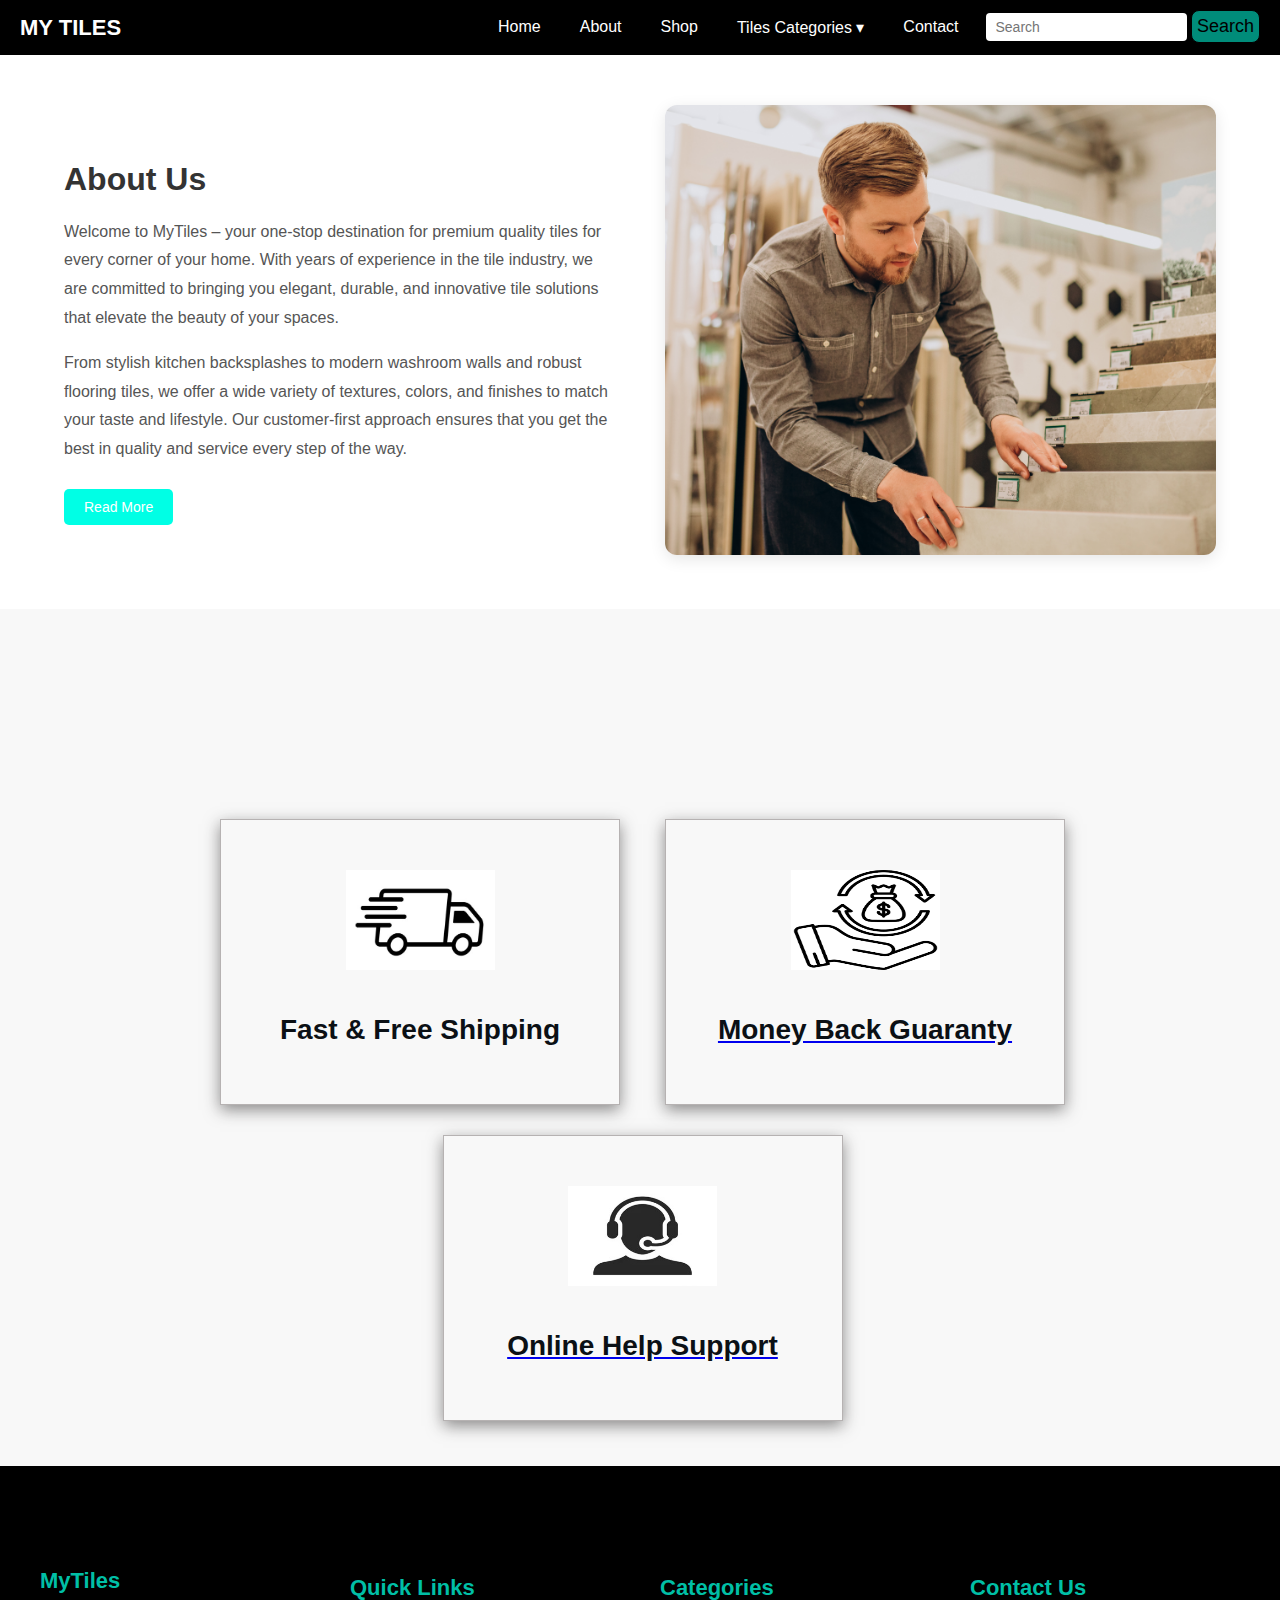
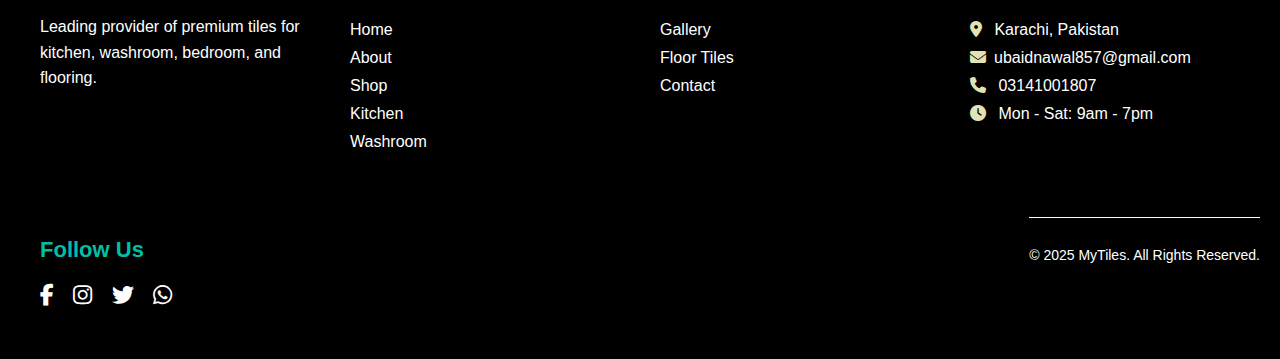
<file: about.html>
<!DOCTYPE html>
<html lang="en">
<head>
    <meta charset="UTF-8">
    <meta name="viewport" content="width=device-width, initial-scale=1.0">
       <link rel="stylesheet" href="https://cdnjs.cloudflare.com/ajax/libs/font-awesome/6.4.0/css/all.min.css">

 <link rel="stylesheet" href="https://cdnjs.cloudflare.com/ajax/libs/font-awesome/6.4.0/css/all.min.css">
  <script src="https://code.jquery.com/jquery-3.6.0.min.js"></script>
      <link rel="stylesheet" href="https://cdnjs.cloudflare.com/ajax/libs/font-awesome/6.4.0/css/all.min.css">
      <link href="https://cdn.jsdelivr.net/npm/bootstrap@5.0.2/dist/css/bootstrap.min.css" rel="stylesheet" integrity="sha384-EVSTQN3/azprG1Anm3QDgpJLIm9Nao0Yz1ztcQTwFspd3yD65VohhpuuCOmLASjC" crossorigin="anonymous">

    <link rel="stylesheet" href="about.css">
    <title>Document</title>
</head>
<body>
   
 



<nav>
  <a href="#" class="logo">MY TILES</a>

  <span class="toggle-btn" onclick="toggleMenu()">☰</span>

  <ul class="menu" id="menu">
    <li><a href="index.html">Home</a></li>
    <li><a href="about.html">About</a></li>
    <li><a href="shop.html">Shop</a></li>
    <li class="dropdown">
      <a href="#">Tiles Categories ▾</a>
      <ul class="dropdown-menu">
        <li><a href="kitchen.html">Kitchen Tiles</a></li>
        <li><a href="washroom.html">Washroom Tiles</a></li>
        <li><a href="galler.html">Gallery Tiles</a></li>
        <li><a href="faloor.html">Floor Tiles</a></li>
      </ul>
    </li>
    <li><a href="contact.html">Contact</a></li>
    <li class="search-bar">
     <form class="d-flex">
        <input class="form-control me-2" type="search" placeholder="Search" aria-label="Search">
        <button class="ubaid" type="submit">Search</button>
      </form>
    </li>
  </ul>
</nav>

<script>
  function toggleMenu() {
    const menu = document.getElementById("menu");
    menu.classList.toggle("active");
  }
</script>





  <div class="about-container">
    <div class="about-text">
      <h1>About Us</h1>
      <p>Welcome to MyTiles – your one-stop destination for premium quality tiles for every corner of your home. With years of experience in the tile industry, we are committed to bringing you elegant, durable, and innovative tile solutions that elevate the beauty of your spaces.</p>
      <p>From stylish kitchen backsplashes to modern washroom walls and robust flooring tiles, we offer a wide variety of textures, colors, and finishes to match your taste and lifestyle. Our customer-first approach ensures that you get the best in quality and service every step of the way.</p>
      <div class="more-text">
        <p>Our team of experts continuously researches the latest trends and technologies to bring you the most advanced tiling options available. Whether you're renovating a single room or constructing a whole new home, MyTiles is your trusted partner every step of the way.</p>
      </div>
      <div class="read-buttons">
        <a id="readMore">Read More</a>
        <a id="readLess" style="display:none;">Read Less</a>
      </div>
    </div>
    <div class="about-image">
      <img src="young-man-choosing-tiles-building-market.jpg" alt="About MyTiles">
    </div>
  </div>

  <script>
    $(document).ready(function() {
      $('#readMore').click(function() {
        $('.more-text').slideDown();
        $('#readMore').hide();
        $('#readLess').show();
      });
      $('#readLess').click(function() {
        $('.more-text').slideUp();
        $('#readMore').show();
        $('#readLess').hide();
      });
    });
  </script>


 <div class="card-container">
        <div class="cards">
            <div class="card-content">
            <img src="image/truck.jpg" class="sec15" alt="">
            <h2>Fast & Free Shipping</h2>
        </div>
        </div>
        <a href="mony-back.html">
        <div class="cards">
            <div class="card-content">
            <img src="image/money.png" class="sec15" alt="">
            <h2>Money Back Guaranty</h2>
        </div>
        </div>
        </a>
        <a href="online-hepls.html">
        <div class="cards">
            <div class="card-content">
            <img src="image/online.jpg" class="sec15" alt="">
            <h2>Online Help Support</h2>
        </div>
        </div>
      </div>
      </a>

<footer class="main-footer">
  <div class="main-footer-container">

    <div class="footer-col">
      <h3>MyTiles</h3>
      <p>Leading provider of premium tiles for kitchen, washroom, bedroom, and flooring.</p>
    </div>

    <div class="footer-col">
      <h4>Quick Links</h4>
      <ul>
        <li><a href="index.html">Home</a></li>
        <li><a href="about.html">About</a></li>
        <li><a href="shop.html">Shop</a></li>
        <li><a href="kitchen.html">Kitchen</a></li>
        <li><a href="washroom.html">Washroom</a></li>
      </ul>
    </div>

    <div class="footer-col">
      <h4>Categories</h4>
      <ul>
        <li><a href="galler.html">Gallery</a></li>
        <li><a href="faloor.html">Floor Tiles</a></li>
        <li><a href="contact.html">Contact</a></li>
      </ul>
    </div>

    <div class="footer-col">
      <h4>Contact Us</h4>
            <ul>
        <li><i class="fas fa-map-marker-alt"></i> Karachi, Pakistan</li>
        <li><i class="fas fa-envelope"></i>ubaidnawal857@gmail.com</li>
        <li><i class="fas fa-phone"></i> 03141001807</li>
        <li><i class="fas fa-clock"></i> Mon - Sat: 9am - 7pm</li>
      </ul>
    </div>

    

   <div class="footer-col">
      <h4>Follow Us</h4>
      <div class="social-icons">
        <a href="https://www.facebook.com/"><i class="fab fa-facebook-f"></i></a>
        <a href="https://www.instagram.com/"><i class="fab fa-instagram"></i></a>
        <a href="https://www.twitter.com/"><i class="fab fa-twitter"></i></a>
        <a href="https://www.whatsapp.com/"><i class="fab fa-whatsapp"></i></a>
      </div>
    </div>
  <div class="footer-bottom">
    <p>© 2025 MyTiles. All Rights Reserved.</p>
  </div>
</footer>


</body>
</html>
</file>
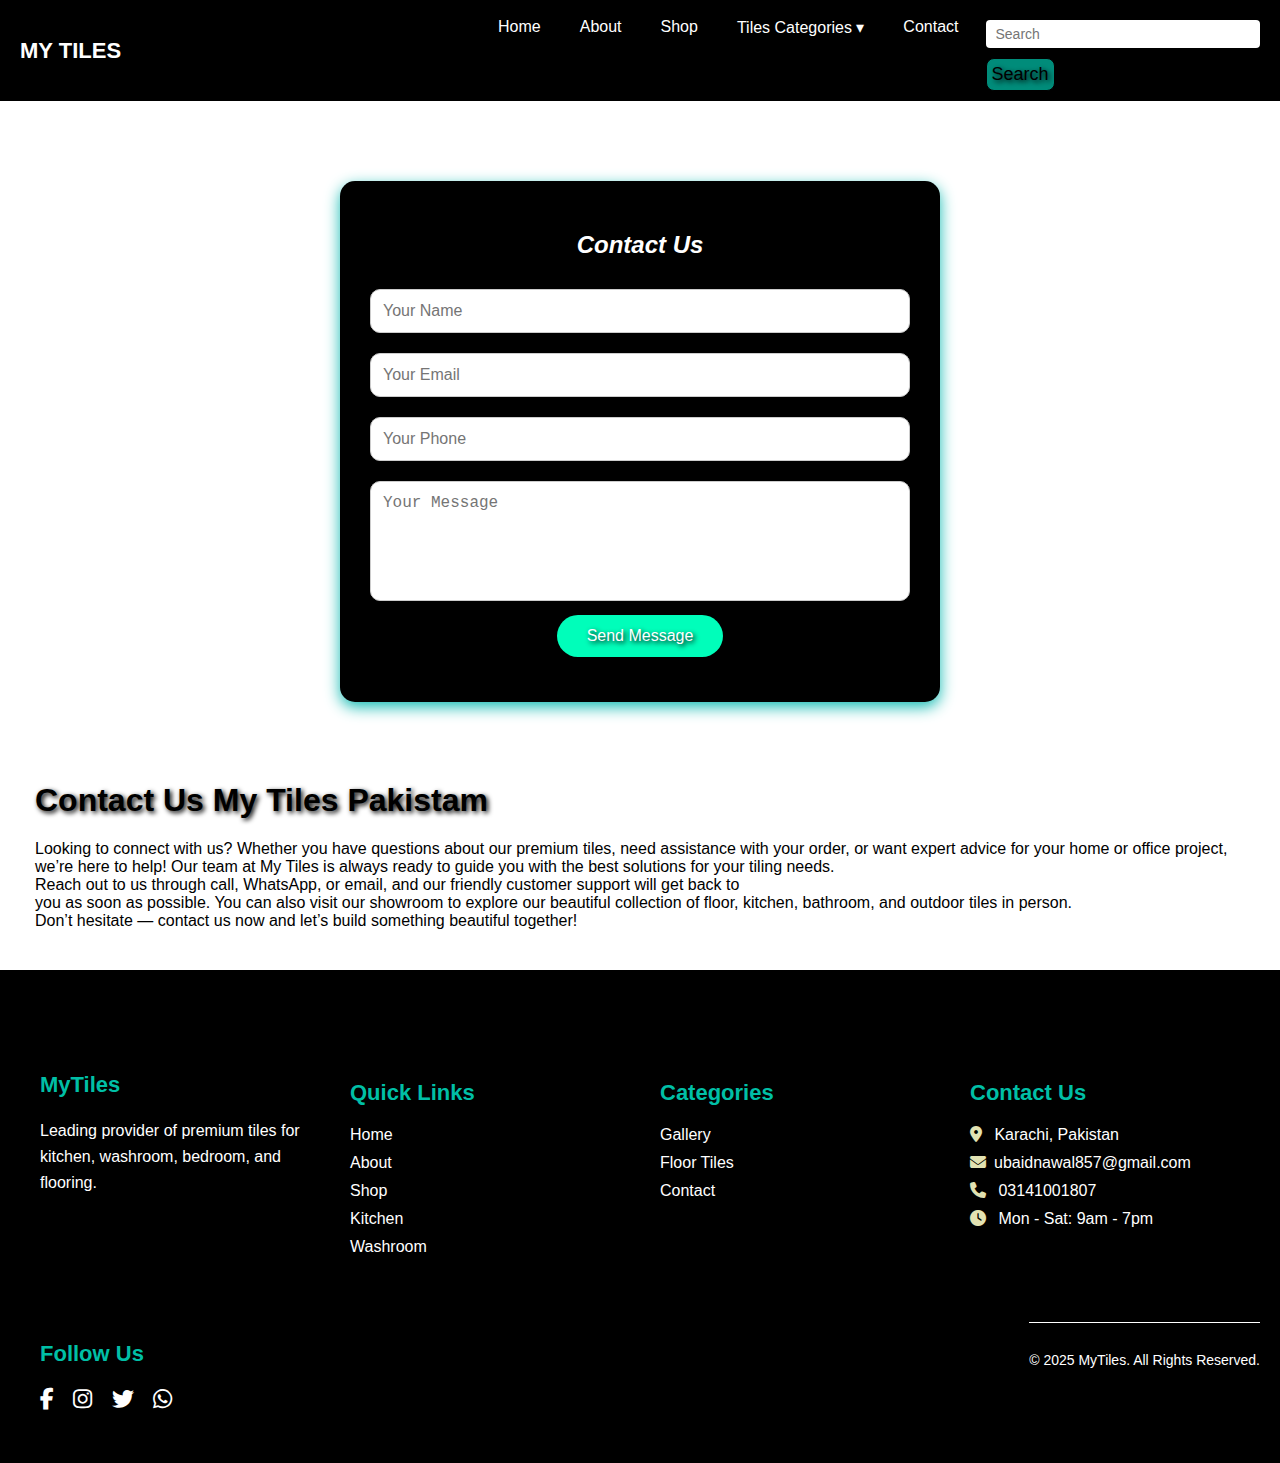
<file: contact.html>
<!DOCTYPE html>
<html lang="en">
<head>
    <meta charset="UTF-8">
    <meta name="viewport" content="width=device-width, initial-scale=1.0">
       <link rel="stylesheet" href="https://cdnjs.cloudflare.com/ajax/libs/font-awesome/6.4.0/css/all.min.css">

<link href="https://cdn.jsdelivr.net/npm/bootstrap@5.0.2/dist/css/bootstrap.min.css" rel="stylesheet" integrity="sha384-EVSTQN3/azprG1Anm3QDgpJLIm9Nao0Yz1ztcQTwFspd3yD65VohhpuuCOmLASjC" crossorigin="anonymous">
      <link rel="stylesheet" href="https://cdnjs.cloudflare.com/ajax/libs/font-awesome/6.4.0/css/all.min.css">

    <link rel="stylesheet" href="contact.css">
    <title>Document</title>
</head>
<body>
   
  <!-- Navbar -->
  <nav>
  <a href="#" class="logo">MY TILES</a>

  <span class="toggle-btn" onclick="toggleMenu()">☰</span>

  <ul class="menu" id="menu">
    <li><a href="index.html">Home</a></li>
    <li><a href="about.html">About</a></li>
    <li><a href="shop.html">Shop</a></li>
    <li class="dropdown">
      <a href="#">Tiles Categories ▾</a>
      <ul class="dropdown-menu">
        <li><a href="kitchen.html">Kitchen Tiles</a></li>
        <li><a href="washroom.html">Washroom Tiles</a></li>
        <li><a href="galler.html">Gallery Tiles</a></li>
        <li><a href="faloor.html">Floor Tiles</a></li>
      </ul>
    </li>
    <li><a href="contact.html">Contact</a></li>
    <li class="search-bar">
      <form class="d-flex">
        <input class="form-control me-2" type="search" placeholder="Search" aria-label="Search">
        <button class="ubaid" type="submit">Search</button>
      </form>
    </li>
  </ul>
</nav>

<script>
  function toggleMenu() {
    const menu = document.getElementById("menu");
    menu.classList.toggle("active");
  }
</script>



<div class="hero-overlay-text">
</div>

</section>

<div class="contact-container">
  <h2><em>Contact Us</em></h2>
  <form id="contact-form">
    <input type="text" id="name" placeholder="Your Name" required>
    <input type="email" id="email" placeholder="Your Email" required>
    <input type="text" id="phone" placeholder="Your Phone" required>
    <textarea id="message" placeholder="Your Message" required></textarea>
    <button type="submit">Send Message</button>
  </form>
  <div id="form-message"></div>
</div>

<script>
  // ✅ Corrected JavaScript targeting the form
  document.getElementById("contact-form").addEventListener("submit", function(e) {
    e.preventDefault(); // Stop actual form submission

    // Show alert message
    alert("Successfully Message  ");

    // Reset the form
    this.reset();

    // Optional: Show confirmation message in page too
    document.getElementById("form-message").textContent = "";
    document.getElementById("form-message").style.color = "green";
    document.getElementById("form-message").style.marginTop = "10px";
  });
</script>





<!-- 

 <div class="hero-overlay-text">
    
  </div>
</section>
    <div class="contact-container">
        <h2><em>Contact Us</em></h2>
        <form id="contact-form">
            <input type="text" id="name" placeholder="Your Name">
            <input type="email" id="email" placeholder="Your Email">
            <input type="text" id="phone" placeholder="Your Phone">
            <textarea id="message" placeholder="Your Message"></textarea>
            <button type="submit">Send Message</button>
        </form>
        <div id="form-message"></div>
    </div>


<script> -->

  
    <!-- // JavaScript code to handle form and show alert
    document.getElementById("contact-container").addEventListener("submit", function(e) {
      e.preventDefault(); // Stop actual form submission
      
      // Show alert message
      alert("Thank you! Your message has been sent.");
      
      // Optionally, reset the form
      this.reset();
    }); -->




</script>

<h1 class="live7"> Contact Us My Tiles Pakistam</h1>
<p class="live8">Looking to connect with us? Whether you have questions about our premium tiles, need assistance with your order, or want expert advice for your home or office project,<br> we’re here to help! Our team at My Tiles is always ready to guide you with the best solutions for your tiling needs.<br>

Reach out to us through call, WhatsApp, or email, and our friendly customer support will get back to<br> you as soon as possible. You can also visit our showroom to explore our beautiful collection of floor, kitchen, bathroom, and outdoor tiles in person.<br>

Don’t hesitate — contact us now and let’s build something beautiful together!

</p>
    

<footer class="main-footer">
  <div class="main-footer-container">

    <div class="footer-col">
      <h3>MyTiles</h3>
      <p>Leading provider of premium tiles for kitchen, washroom, bedroom, and flooring.</p>
    </div>

    <div class="footer-col">
      <h4>Quick Links</h4>
      <ul>
        <li><a href="index.html">Home</a></li>
        <li><a href="about.html">About</a></li>
        <li><a href="shop.html">Shop</a></li>
        <li><a href="kitchen.html">Kitchen</a></li>
        <li><a href="washroom.html">Washroom</a></li>
      </ul>
    </div>

    <div class="footer-col">
      <h4>Categories</h4>
      <ul>
        <li><a href="galler.html">Gallery</a></li>
        <li><a href="faloor.html">Floor Tiles</a></li>
        <li><a href="contact.html">Contact</a></li>
      </ul>
    </div>

    <div class="footer-col">
      <h4>Contact Us</h4>
         <ul>
        <li><i class="fas fa-map-marker-alt"></i> Karachi, Pakistan</li>
        <li><i class="fas fa-envelope"></i>ubaidnawal857@gmail.com</li>
        <li><i class="fas fa-phone"></i> 03141001807</li>
        <li><i class="fas fa-clock"></i> Mon - Sat: 9am - 7pm</li>
      </ul>
    </div>

   <div class="footer-col">
      <h4>Follow Us</h4>
      <div class="social-icons">
        <a href="https://www.facebook.com/"><i class="fab fa-facebook-f"></i></a>
        <a href="https://www.instagram.com/"><i class="fab fa-instagram"></i></a>
        <a href="https://www.twitter.com/"><i class="fab fa-twitter"></i></a>
        <a href="https://www.whatsapp.com/"><i class="fab fa-whatsapp"></i></a>
      </div>
    </div>
    
  <div class="footer-bottom">
    <p>© 2025 MyTiles. All Rights Reserved.</p>
  </div>
</footer>


    <script src="main.js"></script>

</body>
</html>
</file>
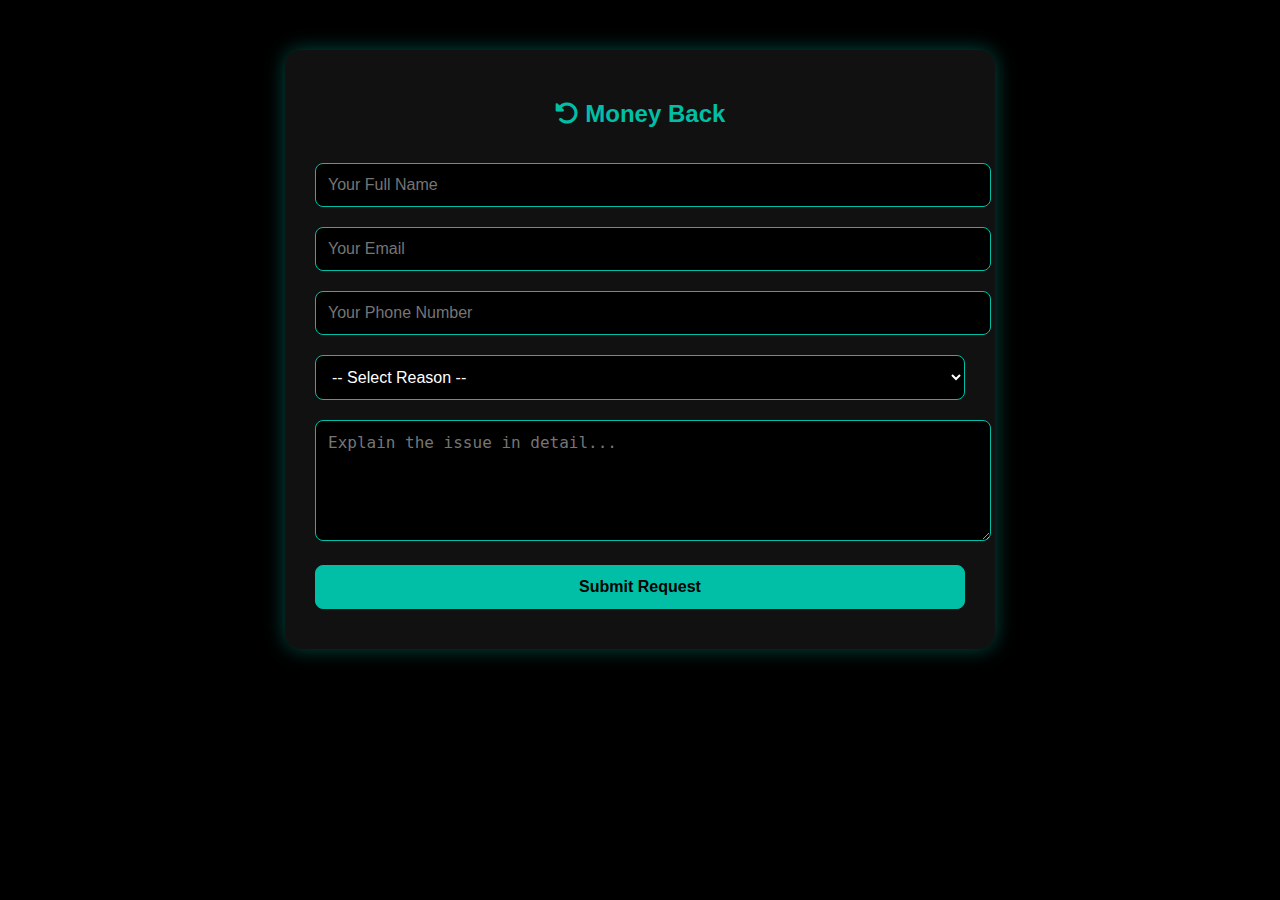
<file: mony-back.html>
<!DOCTYPE html>
<html lang="en">
<head>
  <meta charset="UTF-8">
  <meta name="viewport" content="width=device-width, initial-scale=1">
  <title>Money Back Guarantee Form</title>
  <link rel="stylesheet" href="https://cdnjs.cloudflare.com/ajax/libs/font-awesome/6.4.0/css/all.min.css">
  <style>
    body {
      background-color: #000;
      font-family: 'Segoe UI', sans-serif;
      margin: 0;
      padding: 0;
      color: #fff;
    }

    .guarantee-form {
      max-width: 650px;
      margin: 50px auto;
      padding: 30px;
      background: #111;
      border-radius: 16px;
      box-shadow: 0 0 20px rgba(0, 191, 166, 0.4);
      transition: all 0.3s ease;
    }

    .guarantee-form:hover {
      transform: scale(1.01);
    }

    .guarantee-form h2 {
      color: #00bfa6;
      text-align: center;
      margin-bottom: 25px;
    }

    .guarantee-form input,
    .guarantee-form textarea,
    .guarantee-form select,
    .guarantee-form button {
      width: 100%;
      padding: 12px;
      margin: 10px 0;
      background: #000;
      color: #fff;
      border: 1px solid #00bfa6;
      border-radius: 8px;
      font-size: 16px;
      transition: 0.3s;
    }

    .guarantee-form input:focus,
    .guarantee-form textarea:focus,
    .guarantee-form select:focus {
      outline: none;
      background: #111;
      border-color: #fff;
    }

    .guarantee-form button {
      background: #00bfa6;
      color: #000;
      font-weight: bold;
      cursor: pointer;
    }

    .guarantee-form button:hover {
      background: #fff;
      color: #00bfa6;
      transform: scale(1.03);
    }

    @media (max-width: 600px) {
      .guarantee-form {
        margin: 20px;
        padding: 20px;
      }
    }
  </style>
</head>
<body>

  <div class="guarantee-form">
    <h2><i class="fas fa-undo-alt"></i> Money Back </h2>
    <form id="refundForm">
      <input type="text" id="name" placeholder="Your Full Name" required>
      <input type="email" id="email" placeholder="Your Email" required>
      <input type="text" id="phone" placeholder="Your Phone Number" required>
      
      <select id="reason" required>
        <option value="">-- Select Reason --</option>
        <option value="defective">Defective Tiles</option>
        <option value="wrong">Wrong Order Received</option>
        <option value="damaged">Damaged on Delivery</option>
        <option value="other">Other</option>
      </select>
      
      <textarea id="details" rows="5" placeholder="Explain the issue in detail..." required></textarea>
      
      <button type="submit">Submit Request</button>
    </form>
  </div>

  <script>
    const refundForm = document.getElementById("refundForm");

    refundForm.addEventListener("submit", function(e) {
      e.preventDefault();

      const name = document.getElementById("name").value.trim();
      const email = document.getElementById("email").value.trim();
      const phone = document.getElementById("phone").value.trim();
      const reason = document.getElementById("reason").value;
      const details = document.getElementById("details").value.trim();

      if (!name || !email || !phone || !reason || !details) {
        alert("❗ Please fill out all fields to continue.");
        return;
      }

      alert("✅ Your request has been submitted successfully!\nOur support team will contact you soon.");
      refundForm.reset();
    });
  </script>

</body>
</html>
</file>
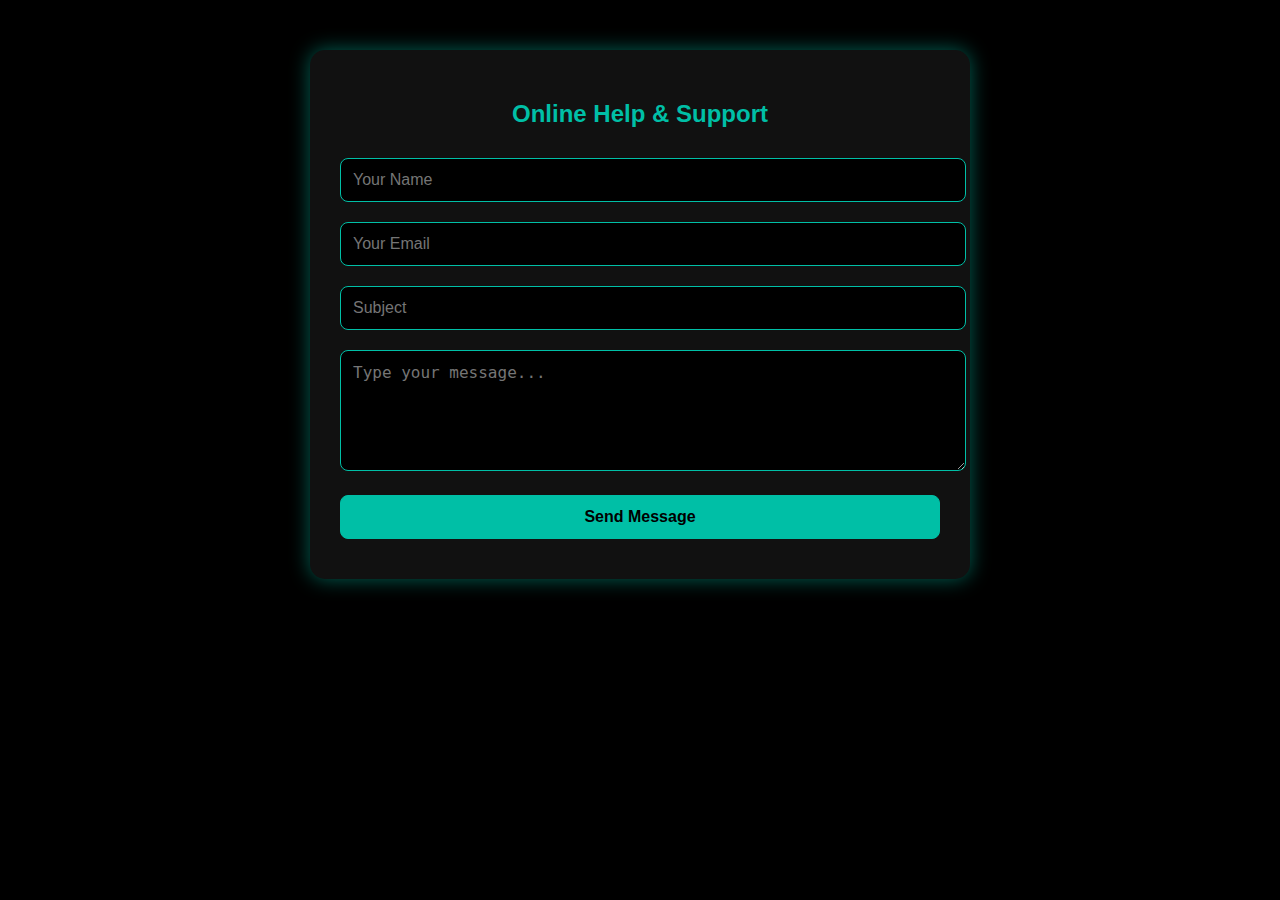
<file: online-hepls.html>
<!DOCTYPE html>
<html lang="en">
<head>
    <meta charset="UTF-8">
    <meta name="viewport" content="width=device-width, initial-scale=1.0">
    <title>Document</title>
</head>
<body>
    





 <style>
    body {
      margin: 0;
      padding: 0;
      background-color: #000;
      font-family: 'Segoe UI', sans-serif;
      color: #fff;
    }

    .support-section {
      max-width: 600px;
      margin: 50px auto;
      padding: 30px;
      background: #111;
      border-radius: 15px;
      box-shadow: 0 0 20px rgba(0, 191, 166, 0.5);
      transition: transform 0.3s ease;
    }

    .support-section:hover {
      transform: scale(1.02);
    }

    .support-section h2 {
      text-align: center;
      color: #00bfa6;
      margin-bottom: 20px;
    }

    form input, form textarea, form button {
      width: 100%;
      padding: 12px;
      margin: 10px 0;
      border: 1px solid #00bfa6;
      border-radius: 8px;
      background: #000;
      color: #fff;
      font-size: 16px;
      transition: 0.3s ease;
    }

    form input:focus, form textarea:focus {
      outline: none;
      border-color: #fff;
      background: #111;
    }

    form button {
      background: #00bfa6;
      color: #000;
      font-weight: bold;
      cursor: pointer;
      transition: background 0.3s ease, transform 0.2s;
    }

    form button:hover {
      background: #fff;
      color: #00bfa6;
      transform: scale(1.03);
    }

    @media (max-width: 600px) {
      .support-section {
        margin: 20px;
        padding: 20px;
      }
    }
  </style>
</head>
<body>

  <div class="support-section">
    <h2><i class="fas fa-headset"></i> Online Help & Support</h2>
    <form id="support-form">
      <input type="text" id="name" placeholder="Your Name" required>
      <input type="email" id="email" placeholder="Your Email" required>
      <input type="text" id="subject" placeholder="Subject" required>
      <textarea id="message" rows="5" placeholder="Type your message..." required></textarea>
      <button type="submit">Send Message</button>
    </form>
  </div>

  <script>
    const form = document.getElementById('support-form');
    form.addEventListener('submit', function(e) {
      e.preventDefault();
      const name = document.getElementById('name').value.trim();
      const email = document.getElementById('email').value.trim();
      const subject = document.getElementById('subject').value.trim();
      const message = document.getElementById('message').value.trim();

      if (!name || !email || !subject || !message) {
        alert("❗ Please fill in all fields before submitting.");
        return;
      }

      alert("✅ Your message has been sent successfully!\nWe'll get back to you shortly.");
      form.reset();
    });
  </script>


</body>
</html>
</file>
<file: about.css>
* {
      box-sizing: border-box;
    }

    body {
      margin: 0;
      font-family: Arial, sans-serif;
    }

    nav {
      background-color: #000000;
      color: white;
      display: flex;
      justify-content: space-between;
      align-items: center;
      padding: 10px 20px;
      flex-wrap: wrap;
    }

    .logo {
      font-size: 22px;
      font-weight: bold;
      text-decoration: none;
      color: white;
    }

    .menu {
      list-style: none;
      display: flex;
      margin: 0;
      padding: 0;
      gap: 15px;
    }

    .menu li {
      position: relative;
    }

    .menu a {
      color: white;
      text-decoration: none;
      padding: 8px 12px;
      display: block;
    }

    .menu a:hover {
      color: #00bfa6;
    }

    /* Dropdown */
    .dropdown-menu {
      display: none;
      position: absolute;
      background-color: #000000;
      top: 35px;
      left: 0;
      min-width: 160px;
      z-index: 1000;
    }

    .dropdown:hover .dropdown-menu {
      display: block;
    }

    .dropdown-menu li a {
      padding: 10px 15px;
    }

    /* Search bar */
    .search-bar {
      margin-left: auto;
    }

    .search-bar input {
      padding: 6px 10px;
      border-radius: 4px;
      border: none;
      font-size: 14px;
    }

    /* Toggle button */
    .toggle-btn {
      display: none;
      font-size: 24px;
      cursor: pointer;
    }

    /* Responsive */
    @media (max-width: 768px) {
      .toggle-btn {
        display: block;
        color: white;
      }

      .menu {
        flex-direction: column;
        width: 100%;
        display: none;
      }

      .menu.active {
        display: flex;
      }

      .search-bar {
        width: 100%;
        margin-top: 10px;
      }

      .search-bar input {
        width: 100%;
      }

      .dropdown-menu {
        position: static;
      }
    }
    body {
  font-family: 'Segoe UI', sans-serif;
  margin: 0;
  padding: 0;
  background: #f8f8f8;
}

.about-container {
  display: flex;
  flex-wrap: wrap;
  align-items: center;
  justify-content: center;
  padding: 50px 5%;
  background-color: #fff;
  gap: 50px;
}

.about-text {
  flex: 1;
  max-width: 600px;
}

.about-text h1 {
  font-size: 32px;
  color: #333;
  margin-bottom: 20px;
}

.about-text p {
  font-size: 16px;
  line-height: 1.8;
  color: #555;
  margin-bottom: 15px;
}

.more-text {
  display: none;
}

.read-buttons a {
  display: inline-block;
  background-color: #00ffe5;
  color: white;
  padding: 10px 20px;
  border-radius: 5px;
  margin-top: 10px;
  cursor: pointer;
  text-decoration: none;
  font-size: 14px;
  margin-right: 10px;
  transition: background-color 0.3s ease;
}

.read-buttons a:hover {
  background-color: #000000;
}

.about-image {
  flex: 1;
  max-width: 600px;
}

.about-image img {
  width: 100%;
  height: 450px;
  object-fit: cover;
  border-radius: 12px;
  box-shadow: 0 4px 16px rgba(0, 0, 0, 0.1);
}

@media (max-width: 768px) {
  .about-container {
    flex-direction: column;
    text-align: center;
  }

  .about-image img {
    width: 100%;
    height: auto;
  }

  .read-buttons a {
    margin-bottom: 10px;
  }
}
.card-container{
  display: flex;
  justify-content: center;
  flex-wrap: wrap;
  margin-top: 200px;
 
  
}

.cards{
  width: 400px;
  border: 1.5px solid rgb(182, 178, 178);
  margin: 20px;
  margin-top: 10px;
  margin-left: 25px;
   box-shadow: 0 5px 15px rgba(43, 42, 42, 0.53);
   
}

.cards img{
  width: 50%;
  height: 100px;
  margin-left: 25%;
}

.card-content{
  padding: 50px;
  transition: transform 0.3s;
}

.card-content h2{
  margin-top: 40px;
  justify-content: center;
  font-size: 28px;
  margin-bottom: 8px;
  font-weight: bold;
  color: #0b1015;
  text-align: center;
}

.main-footer {
  background: #000000;
  color: white;
  padding: 60px 20px 30px;
  font-family: 'Segoe UI', sans-serif;
  margin-top: 25px;
}

.main-footer-container {
  display: flex;
  flex-wrap: wrap;
  justify-content: space-between;
  max-width: 1300px;
  margin: auto;
}

.footer-col {
  flex: 1 1 220px;
  margin: 20px;
}

.footer-col h3,
.footer-col h4 {
  color: #00bfa6;
  margin-bottom: 20px;
  font-size: 22px;
}

.footer-col p {
  line-height: 1.6;
}

.footer-col ul {
  list-style: none;
  padding: 0;
}

.footer-col ul li {
  margin-bottom: 10px;
  transition: all 0.3s ease;
}

.footer-col ul li a {
  color: white;
  text-decoration: none;
  position: relative;
}

.footer-col ul li a::before {
  content: '';
  position: absolute;
  width: 0;
  height: 2px;
  bottom: 0;
  background-color: rgb(52, 52, 48);
  transition: width 0.4s;
}

.footer-col ul li a:hover::before {
  width: 100%;
}

.footer-col ul li a:hover {
color: #00bfa6;
  transform: translateX(5px);
}

.footer-col ul li i {
  margin-right: 8px;
  color: rgb(226, 226, 178);
}

.social-icons a {
  color: white;
  margin-right: 15px;
  font-size: 22px;
  display: inline-block;
  transition: transform 0.3s, color 0.3s;
}

.social-icons a:hover {
  color:  #00bfa6;
  transform: scale(1.2);
}

.footer-bottom {
  border-top: 1px solid #ffffff;
  text-align: center;
  padding-top: 15px;
  margin-top: 30px;
  font-size: 14px;
}



 .ubaid{
  padding: 5px;
  border-radius: 8px;
  border: 1px solid black;
font-size: large;
background-color: #00bfa6bb;
color: #000000;
 }

/* Responsive Footer */
@media (max-width: 900px) {
  .main-footer-container {
    flex-direction: column;
    align-items: center;
    text-align: center;
  }

  .footer-col {
    margin: 15px 0;
  }

  .social-icons {
    justify-content: center;
  }
}
</file>
<file: contact.css>
.ubaid{
  padding: 5px;
  border-radius: 8px;
  border: 1px solid black;
font-size: large;
background-color: #00bfa6bb;
color: #000000;
 }


* {
      box-sizing: border-box;
    }

    body {
      margin: 0;
      font-family: Arial, sans-serif;
    }

    nav {
      background-color: #000000;
      color: white;
      display: flex;
      justify-content: space-between;
      align-items: center;
      padding: 10px 20px;
      flex-wrap: wrap;
    }

    .logo {
      font-size: 22px;
      font-weight: bold;
      text-decoration: none;
      color: white;
    }

    .menu {
      list-style: none;
      display: flex;
      margin: 0;
      padding: 0;
      gap: 15px;
    }

    .menu li {
      position: relative;
    }

    .menu a {
      color: white;
      text-decoration: none;
      padding: 8px 12px;
      display: block;
    }

    .menu a:hover {
      color: #00bfa6;
    }

    /* Dropdown */
    .dropdown-menu {
      display: none;
      position: absolute;
      background-color: #000000;
      top: 35px;
      left: 0;
      min-width: 160px;
      z-index: 1000;
    }

    .dropdown:hover .dropdown-menu {
      display: block;
    }

    .dropdown-menu li a {
      padding: 10px 15px;
    }

    /* Search bar */
    .search-bar {
      margin-left: auto;
    }

    .search-bar input {
      padding: 6px 10px;
      border-radius: 4px;
      border: none;
      font-size: 14px;
    }

    /* Toggle button */
    .toggle-btn {
      display: none;
      font-size: 24px;
      cursor: pointer;
    }

    /* Responsive */
    @media (max-width: 768px) {
      .toggle-btn {
        display: block;
        color: white;
      }

      .menu {
        flex-direction: column;
        width: 100%;
        display: none;
      }

      .menu.active {
        display: flex;
      }

      .search-bar {
        width: 100%;
        margin-top: 10px;
      }

      .search-bar input {
        width: 100%;
      }

      .dropdown-menu {
        position: static;
      }
    }
/* .logo{
  width: 100px;
  height: 100px;
} */
/* Footer Styling */
.main-footer {
  background: #000000;
  color: white;
  padding: 60px 20px 30px;
  font-family: 'Segoe UI', sans-serif;
  margin-top: 25px;
}

.main-footer-container {
  display: flex;
  flex-wrap: wrap;
  justify-content: space-between;
  max-width: 1300px;
  margin: auto;
}

.footer-col {
  flex: 1 1 220px;
  margin: 20px;
}

.footer-col h3,
.footer-col h4 {
  color: #00bfa6;
  margin-bottom: 20px;
  font-size: 22px;
}

.footer-col p {
  line-height: 1.6;
}

.footer-col ul {
  list-style: none;
  padding: 0;
}

.footer-col ul li {
  margin-bottom: 10px;
  transition: all 0.3s ease;
}

.footer-col ul li a {
  color: white;
  text-decoration: none;
  position: relative;
}

.footer-col ul li a::before {
  content: '';
  position: absolute;
  width: 0;
  height: 2px;
  bottom: 0;
  background-color: rgb(52, 52, 48);
  transition: width 0.4s;
}

.footer-col ul li a:hover::before {
  width: 100%;
}

.footer-col ul li a:hover {
color: #00bfa6;
  transform: translateX(5px);
}

.footer-col ul li i {
  margin-right: 8px;
  color: rgb(226, 226, 178);
}

.social-icons a {
  color: white;
  margin-right: 15px;
  font-size: 22px;
  display: inline-block;
  transition: transform 0.3s, color 0.3s;
}

.social-icons a:hover {
  color:  #00bfa6;
  transform: scale(1.2);
}

.footer-bottom {
  border-top: 1px solid #ffffff;
  text-align: center;
  padding-top: 15px;
  margin-top: 30px;
  font-size: 14px;
}

/* Responsive Footer */
@media (max-width: 900px) {
  .main-footer-container {
    flex-direction: column;
    align-items: center;
    text-align: center;
  }

  .footer-col {
    margin: 15px 0;
  }

  .social-icons {
    justify-content: center;
  }
}







body {
    font-family: Arial, sans-serif;
    background: linear-gradient(to right, #ffffff, #ffffff);
    margin: 0;
    padding: 0;
}

.contact-container {
    max-width: 600px;
    margin: 80px auto;
    background: rgb(0, 0, 0);
    padding: 30px;
    border-radius: 15px;
    box-shadow: 0 5px 15px rgb(19, 187, 179);
    text-align: center;
}

.contact-container h2 {
    margin-bottom: 20px;
    color: #ffffff;
     text-shadow: 2px 2px 5px #000;
}

input, textarea {
    width: 100%;
    padding: 12px;
    margin: 10px 0;
    border: 1px solid #ccc;
    border-radius: 10px;
    outline: none;
    font-size: 16px;
}

textarea {
    resize: none;
    height: 120px;
}

button {
    background: #00feba;
    color: white;
    padding: 12px 30px;
    border: none;
    border-radius: 25px;
    cursor: pointer;
    font-size: 16px;
    transition: background 0.3s;
     text-shadow: 2px 2px 5px #000000;
}

button:hover {
    background: #000000;
}

#form-message {
    margin-top: 15px;
    color: green;
    font-weight: bold;
}

/* Footer Styling */
.live7{
  font-family: 'Franklin Gothic Medium', 'Arial Narrow', Arial, sans-serif;
  color: #000000;
  margin-top: 45px;
  margin-left: 35px;
   text-shadow: 2px 2px 5px #000;
 }
 .live8{
  font-family: 'Lucida Sans', 'Lucida Sans Regular', 'Lucida Grande', 'Lucida Sans Unicode', Geneva, Verdana, sans-serif;
  margin-top: 10px;
  margin-left: 35px;
  
   margin-bottom: 40px;
 }


 /* contact end */
</file>
